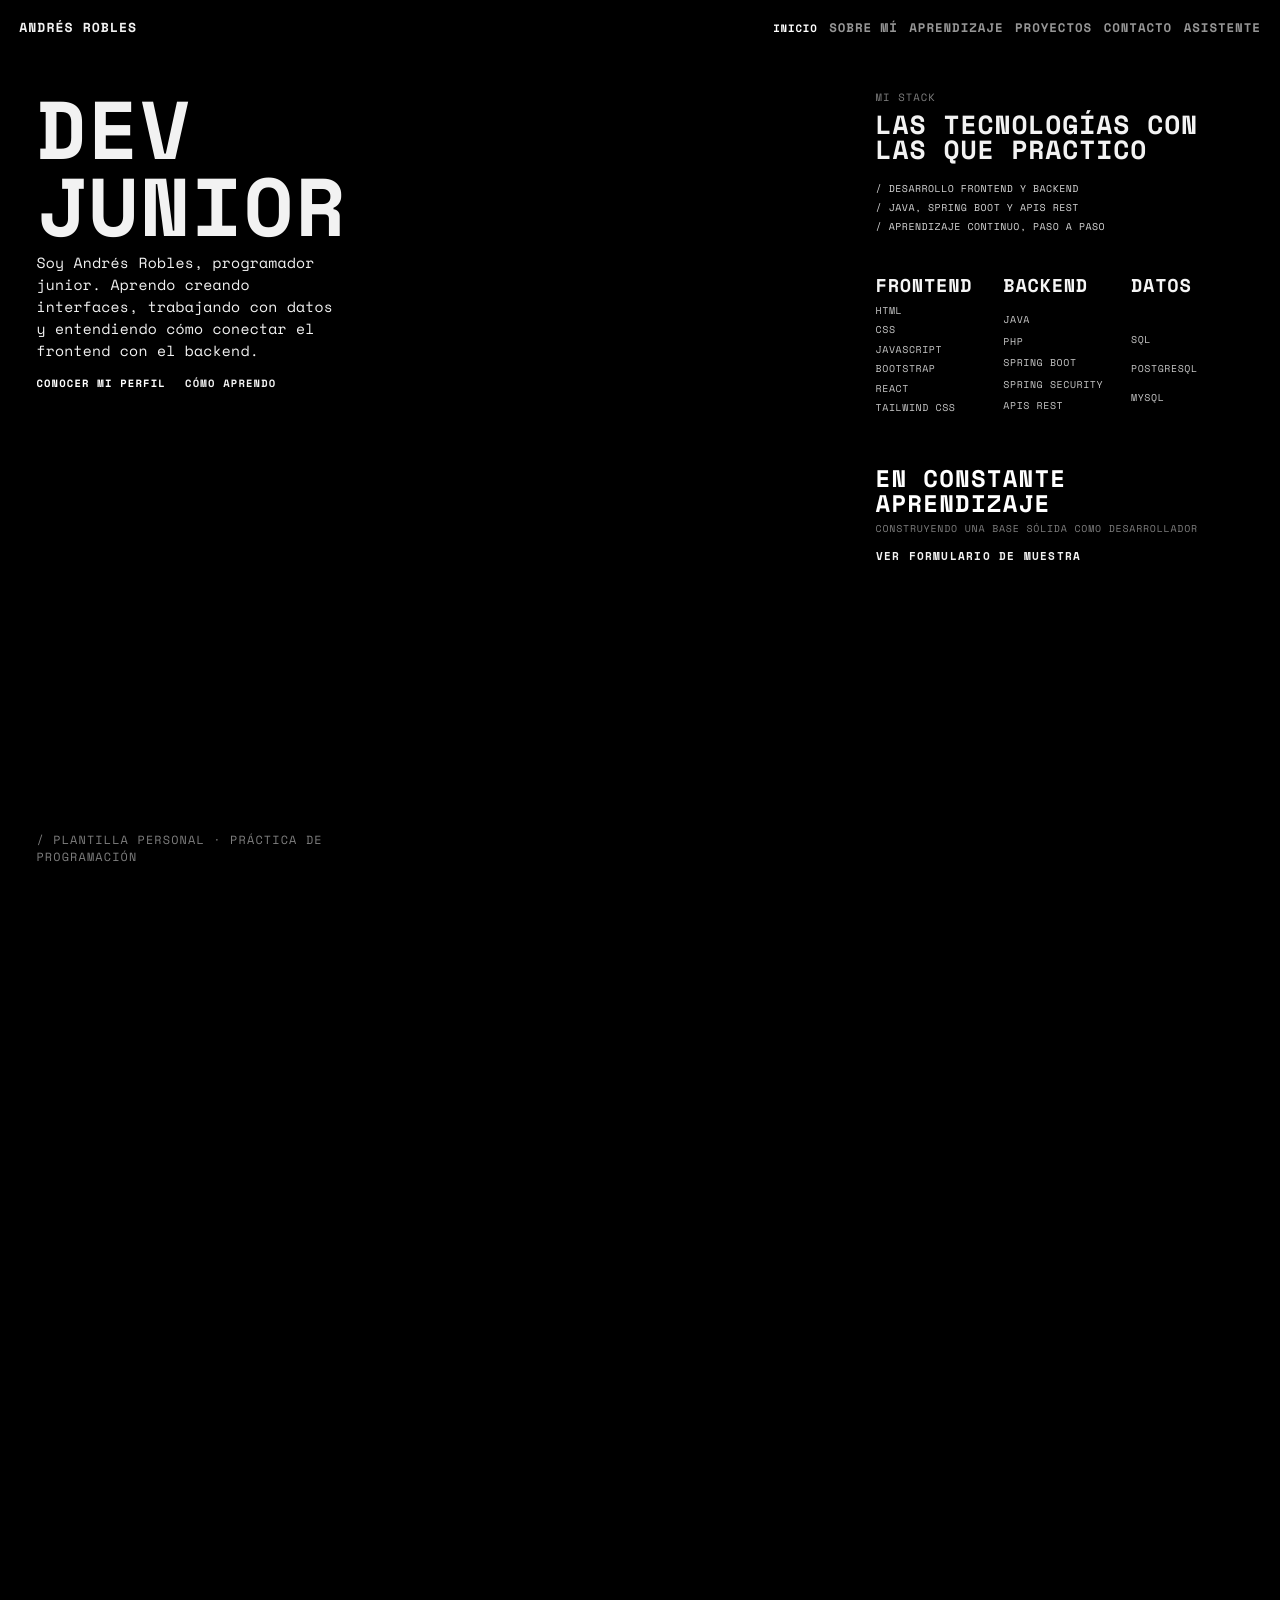
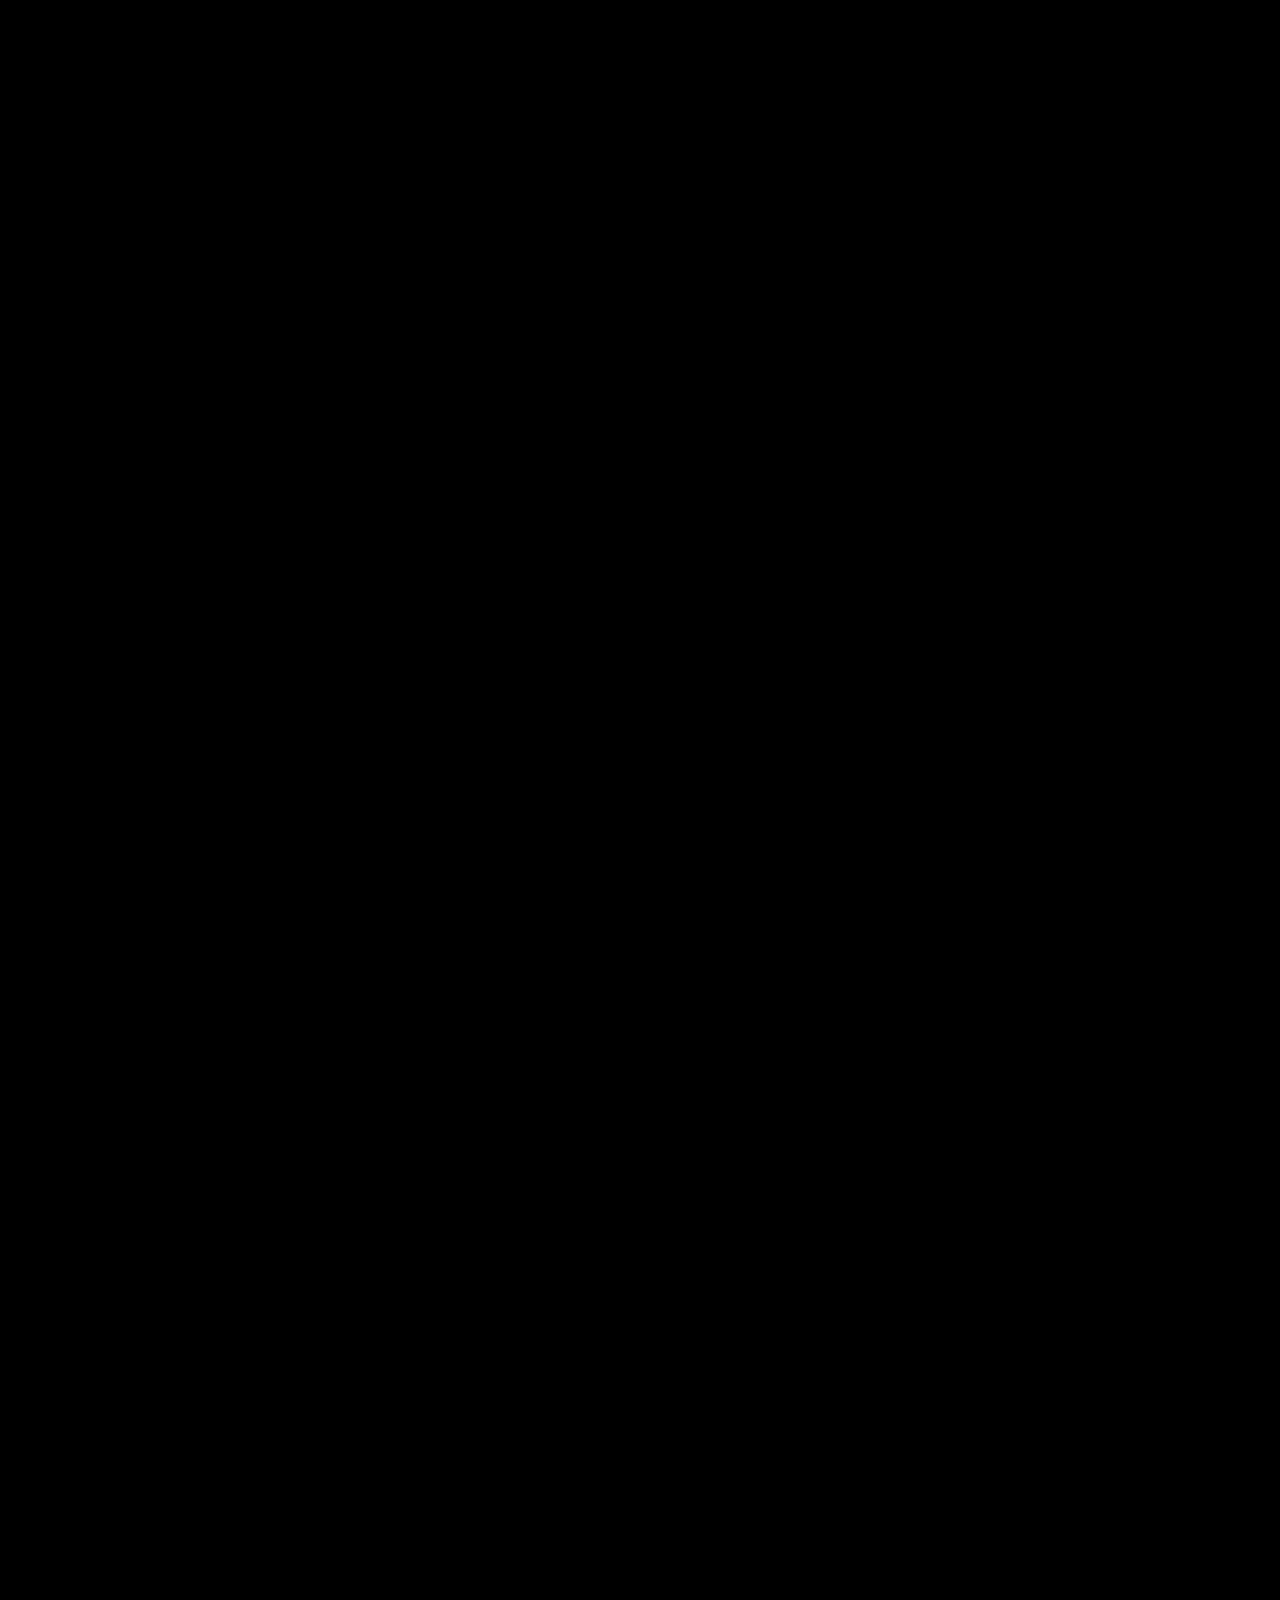
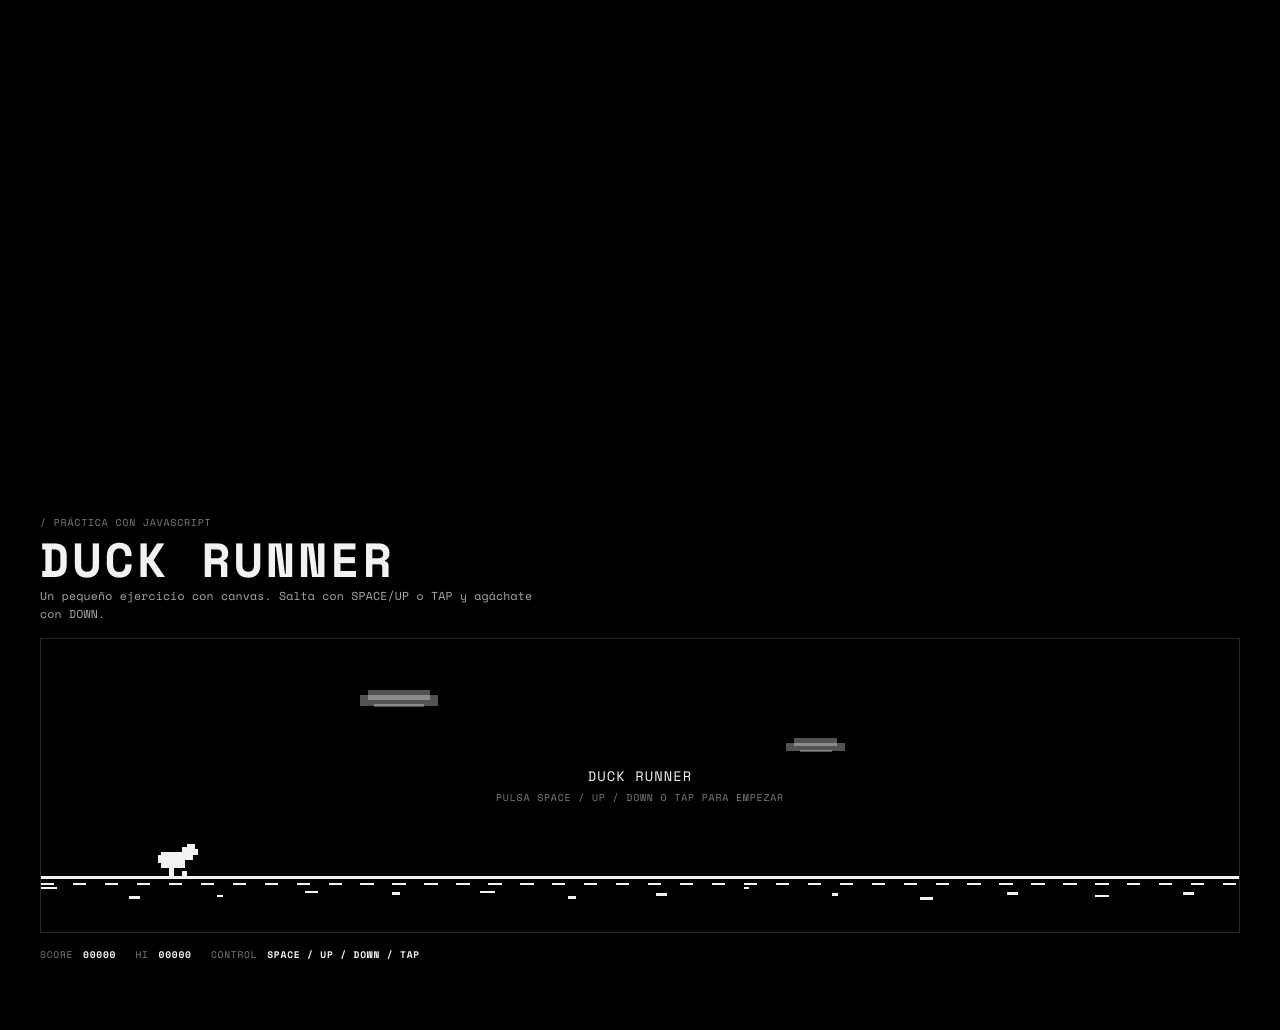
<file: index.html>
<!DOCTYPE html>
<html lang="es">

<head>
    <meta charset="UTF-8" />
    <meta name="viewport" content="width=device-width, initial-scale=1.0" />
    <meta name="description" content="Plantilla personal de Andrés Robles, programador junior. Mi stack y mi aprendizaje en frontend, backend y bases de datos." />
    <title>Andrés Robles | Programador junior</title>
    <link rel="preconnect" href="https://fonts.googleapis.com" />
    <link rel="preconnect" href="https://fonts.gstatic.com" crossorigin />
    <link href="https://fonts.googleapis.com/css2?family=Space+Mono:wght@400;700&display=swap" rel="stylesheet" />
    <link rel="stylesheet" href="assets/css/main.css?v=20261019-160615" />
</head>

<body>
    <nav class="main-nav">
        <div class="logo">ANDRÉS ROBLES</div>
        <div class="nav-links font-mono">
            <a class="nav-link" data-nav="home" data-nav-key="home" href="index.html">INICIO</a>
            <a class="nav-link" data-nav="about" data-nav-key="about" href="index.html?go=about">SOBRE MÍ</a>
            <a class="nav-link" data-nav="method" data-nav-key="method" href="index.html?go=method">APRENDIZAJE</a>
            <a class="nav-link" data-nav="work" data-nav-key="work" href="index.html?go=work">PROYECTOS</a>
            <a class="nav-link" data-nav="contact" data-nav-key="contact" href="index.html?go=contact">CONTACTO</a>
            <a class="nav-link" data-nav-key="assistant" href="asistente.html">ASISTENTE</a>
        </div>
        <div class="menu-toggle" aria-label="Abrir menú" role="button" tabindex="0">
            <div class="menu-line"></div><div class="menu-line"></div><div class="menu-line"></div>
        </div>
    </nav>

    <div class="nav-panel font-mono" id="navPanel" aria-hidden="true">
        <a data-nav="home" data-nav-key="home" href="index.html">INICIO</a>
        <a data-nav="about" data-nav-key="about" href="index.html?go=about">SOBRE MÍ</a>
        <a data-nav="method" data-nav-key="method" href="index.html?go=method">APRENDIZAJE</a>
        <a data-nav="work" data-nav-key="work" href="index.html?go=work">PROYECTOS</a>
        <a data-nav="contact" data-nav-key="contact" href="index.html?go=contact">CONTACTO</a>
        <a data-nav-key="assistant" href="asistente.html">ASISTENTE</a>
    </div>

    <section class="hero-section" id="heroSection">
        <div class="column hero-intro">
            <div class="hero-intro-main stagger-in">
                <h1 class="hero-title">DEV<br>JUNIOR</h1>
                <p class="hero-subtitle">Soy Andrés Robles, programador junior. Aprendo creando interfaces, trabajando con datos y entendiendo cómo conectar el frontend con el backend.</p>
                <div class="hero-actions font-mono">
                    <a class="hero-action hero-action-primary" href="index.html?go=about">Conocer mi perfil</a>
                    <a class="hero-action hero-action-secondary" href="index.html?go=method">Cómo aprendo</a>
                </div>
            </div>
            <div class="hero-intro-foot stagger-in">
                <p class="hero-note font-mono">/ plantilla personal · práctica de programación</p>
            </div>
        </div>

        <div class="column hero-center stagger-in" id="centerColumn" aria-hidden="true"></div>

        <div class="column column-right">
            <div class="hero-panel-head stagger-in">
                <p class="hero-panel-kicker font-mono">Mi stack</p>
                <h2 class="hero-panel-title">Las tecnologías con las que practico</h2>
            </div>
            <div class="hero-panel-meta font-mono stagger-in">
                <p>/ desarrollo frontend y backend</p>
                <p>/ Java, Spring Boot y APIs REST</p>
                <p>/ aprendizaje continuo, paso a paso</p>
            </div>
            <div class="hero-skill-grid stagger-in">
                <article class="hero-skill-col">
                    <h3 class="hero-skill-title">Frontend</h3>
                    <ul class="hero-skill-list font-mono">
                        <li>HTML</li><li>CSS</li><li>JavaScript</li><li>Bootstrap</li><li>React</li><li>Tailwind CSS</li>
                    </ul>
                </article>
                <article class="hero-skill-col">
                    <h3 class="hero-skill-title">Backend</h3>
                    <ul class="hero-skill-list font-mono">
                        <li>Java</li><li>PHP</li><li>Spring Boot</li><li>Spring Security</li><li>APIs REST</li>
                    </ul>
                </article>
                <article class="hero-skill-col">
                    <h3 class="hero-skill-title">Datos</h3>
                    <ul class="hero-skill-list font-mono">
                        <li>SQL</li><li>PostgreSQL</li><li>MySQL</li>
                    </ul>
                </article>
            </div>
            <div class="column-3-bottom stagger-in">
                <p class="hero-availability">
                    <strong class="font-display">En constante aprendizaje</strong>
                    <span class="hero-availability-note">Construyendo una base sólida como desarrollador</span>
                </p>
                <button class="contact-btn font-mono">Ver formulario de muestra</button>
            </div>
        </div>
    </section>

    <section class="about-section" id="aboutSection">
        <div class="about-container">
            <div class="about-layout">
                <div class="about-side">
                    <p class="reveal reveal-about">
                        Soy Andrés Robles, programador junior. Me interesa comprender cómo se construye una aplicación, desde lo que se ve en el navegador hasta la lógica del servidor y sus datos.
                        <br><br>
                        Practico con HTML, CSS y JavaScript, y también con React, Bootstrap y Tailwind CSS. En backend trabajo mi base con Java, PHP, Spring Boot, Spring Security y APIs REST, junto con PostgreSQL y MySQL.
                        <br><br>
                        Esta web es una plantilla de estudio para practicar diseño, estructura y organización del código. No representa una empresa, un catálogo de productos ni una lista de trabajos para clientes.
                    </p>
                    <div class="about-meta font-mono"><span>Perfil</span><span>Programador junior · en formación continua</span></div>
                </div>
                <div><h2 class="about-big reveal reveal-about">Aprender construyendo, entender el código y seguir mejorando.</h2></div>
            </div>
        </div>
    </section>

    <section class="experience-section" id="experienceSection">
        <div class="experience-container">
            <div class="section-label font-mono reveal reveal-exp">CÓMO APRENDO</div>
            <div class="focus-grid">
                <div class="focus-item reveal reveal-exp"><span class="focus-num font-mono">01</span><h3 class="focus-title">Bases primero</h3><p class="focus-desc">Refuerzo HTML, CSS, JavaScript y Java para entender qué hace el código antes de apoyarme en una herramienta.</p></div>
                <div class="focus-item reveal reveal-exp"><span class="focus-num font-mono">02</span><h3 class="focus-title">Práctica constante</h3><p class="focus-desc">Hago ejercicios de interfaces, componentes y formularios con React, Bootstrap y Tailwind CSS.</p></div>
                <div class="focus-item reveal reveal-exp"><span class="focus-num font-mono">03</span><h3 class="focus-title">Conectar las piezas</h3><p class="focus-desc">Practico APIs REST, Spring Boot, Spring Security y PHP para relacionar la interfaz con la lógica y las bases de datos.</p></div>
                <div class="focus-item reveal reveal-exp"><span class="focus-num font-mono">04</span><h3 class="focus-title">Revisar y mejorar</h3><p class="focus-desc">Leo documentación, reviso errores y reorganizo lo que aprendo. No busco aparentar experiencia que todavía estoy construyendo.</p></div>
            </div>
            <div class="focus-cta reveal reveal-exp"><p class="focus-link font-mono">Una plantilla sencilla para seguir practicando.</p></div>
        </div>
    </section>

    <section class="projects-section" id="projectsSection" aria-labelledby="projectsTitle">
        <div class="projects-container">
            <div class="section-header reveal reveal-projects reveal-grow">
                <div class="section-label section-label-dark font-mono">PROYECTOS</div>
                <h2 class="section-title" id="projectsTitle">Proyectos</h2>
            </div>
            <div class="projects-list"></div>
        </div>
    </section>

    <section class="contact-section" id="contactSection">
        <div class="contact-container">
            <div class="section-label font-mono reveal reveal-contact">FORMULARIO DE MUESTRA</div>
            <h2 class="contact-title reveal reveal-contact reveal-grow">Un espacio para practicar</h2>
            <p class="contact-subtitle reveal reveal-contact">Este formulario es parte de la plantilla. Permite probar la validación en el navegador; no envía mensajes, guarda datos ni solicita presupuestos.</p>
            <form class="contact-form reveal reveal-contact" id="contactForm" data-template-demo="true" novalidate autocomplete="off">
                <div class="contact-form-grid">
                    <label class="contact-field" for="contactName"><span>Nombre de ejemplo</span><input id="contactName" name="name" type="text" required /><small class="contact-field-error" data-error-for="name"></small></label>
                    <label class="contact-field" for="contactEmail"><span>Email de ejemplo</span><input id="contactEmail" name="email" type="email" placeholder="nombre@example.com" required /><small class="contact-field-error" data-error-for="email"></small></label>
                    <label class="contact-field" for="contactType"><span>Tema</span><select id="contactType" name="inquiryType" required><option value="">Selecciona una opción</option><option value="aprendizaje">Aprendizaje</option><option value="colaboracion">Colaboración</option><option value="otro">Otro tema</option></select><small class="contact-field-error" data-error-for="inquiryType"></small></label>
                </div>
                <label class="contact-field contact-field-full" for="contactMessage"><span>Mensaje de ejemplo</span><textarea id="contactMessage" name="message" rows="5" required></textarea><small class="contact-field-error" data-error-for="message"></small></label>
                <button type="submit" class="contact-submit font-mono" id="contactSubmitButton">Probar formulario</button>
                <p class="contact-feedback" id="contactFeedback" role="status" aria-live="polite"></p>
            </form>
        </div>
    </section>

    <footer class="footer" id="footerSection"><p class="font-mono">© 2026 Andrés Robles · Programador junior · Plantilla de aprendizaje</p></footer>

    <section class="duck-runner-section" id="duckRunnerSection" aria-labelledby="duckRunnerTitle">
        <div class="duck-runner-container">
            <header class="duck-runner-head"><p class="duck-runner-kicker font-mono">/ práctica con JavaScript</p><h2 class="duck-runner-title" id="duckRunnerTitle">Duck Runner</h2><p class="duck-runner-copy">Un pequeño ejercicio con canvas. Salta con SPACE/UP o TAP y agáchate con DOWN.</p></header>
            <div class="duck-runner-stage" id="duckRunnerStage" role="region" aria-label="Duck Runner en píxeles">
                <canvas class="duck-runner-canvas" id="duckRunnerCanvas" width="900" height="220" aria-label="Escena del juego Duck Runner"></canvas>
                <div class="duck-runner-overlay font-mono" id="duckRunnerOverlay"><p class="duck-runner-overlay-title" id="duckRunnerOverlayTitle">Duck Runner</p><p class="duck-runner-overlay-hint" id="duckRunnerOverlayHint">Pulsa espacio o toca para empezar</p></div>
            </div>
            <div class="duck-runner-hud font-mono"><span>SCORE <strong id="duckRunnerScore">00000</strong></span><span>HI <strong id="duckRunnerHighScore">00000</strong></span><span>CONTROL <strong>SPACE / UP / DOWN / TAP</strong></span></div>
        </div>
    </section>

    <script type="module" src="assets/js/main.js?v=20261019-160615"></script>
</body>
</html>
</file>
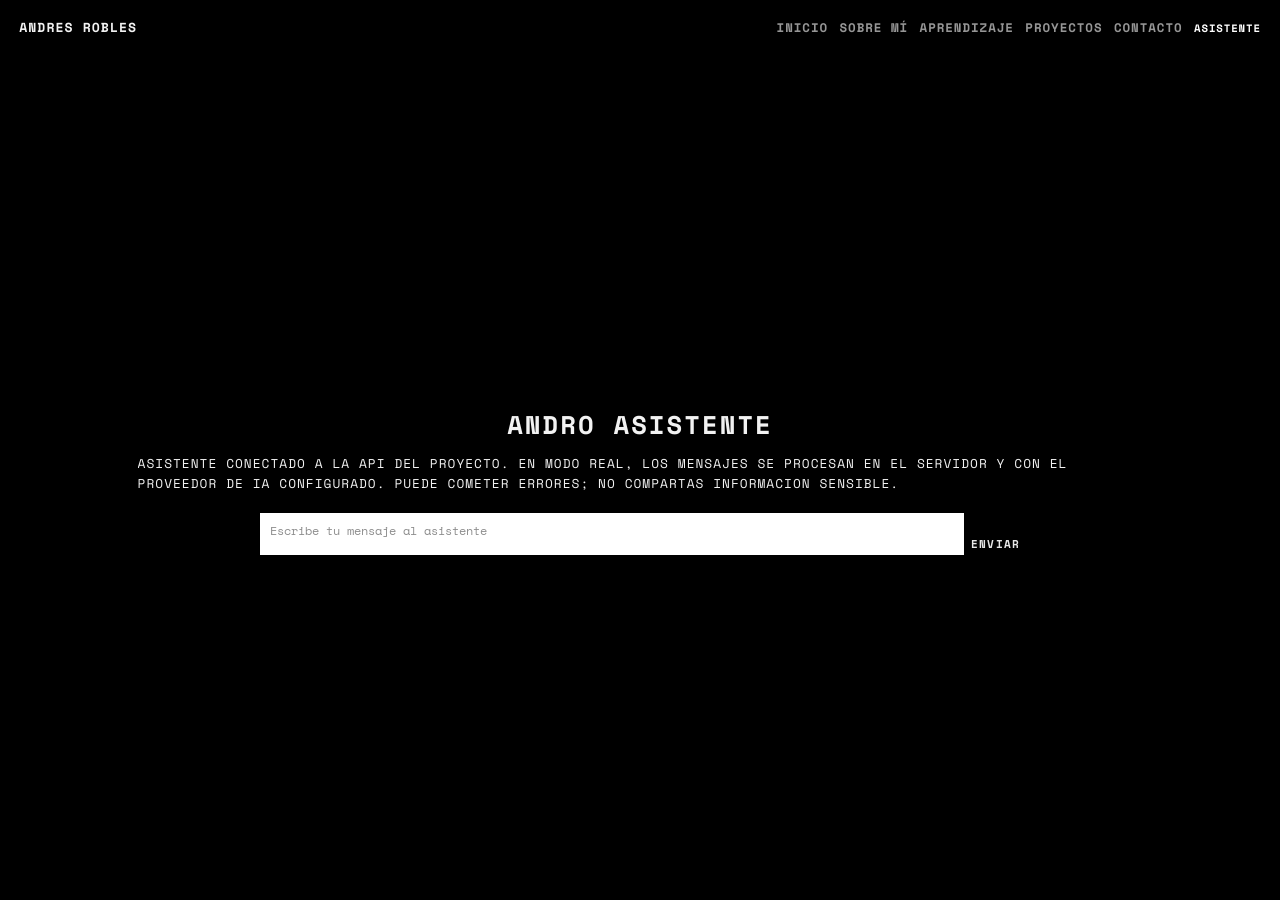
<file: asistente.html>
<!DOCTYPE html>
<html lang="es">

<head>
    <meta charset="UTF-8" />
    <meta name="viewport" content="width=device-width, initial-scale=1.0" />
    <title>Asistente | Andrés Robles</title>
    <link rel="preconnect" href="https://fonts.googleapis.com" />
    <link rel="preconnect" href="https://fonts.gstatic.com" crossorigin />
    <link href="https://fonts.googleapis.com/css2?family=Space+Mono:wght@400;700&display=swap" rel="stylesheet" />
    <link rel="stylesheet" href="assets/css/assistant.css?v=20261019-160615" />
</head>

<body class="assistant-page" data-nav-active="assistant">
    <nav class="main-nav">
        <div class="logo">ANDRES ROBLES</div>

        <div class="nav-links font-mono">
            <a class="nav-link" data-nav="home" data-nav-key="home" href="index.html">INICIO</a>
            <a class="nav-link" data-nav="about" data-nav-key="about" href="index.html?go=about">SOBRE MÍ</a>
            <a class="nav-link" data-nav="method" data-nav-key="method" href="index.html?go=method">APRENDIZAJE</a>
            <a class="nav-link" data-nav="work" data-nav-key="work" href="index.html?go=work">PROYECTOS</a>
            <a class="nav-link" data-nav="contact" data-nav-key="contact" href="index.html?go=contact">CONTACTO</a>
            <a class="nav-link" data-nav-key="assistant" href="asistente.html">ASISTENTE</a>
        </div>

        <div class="menu-toggle" aria-label="Abrir menú" role="button" tabindex="0">
            <div class="menu-line"></div>
            <div class="menu-line"></div>
            <div class="menu-line"></div>
        </div>
    </nav>

    <div class="nav-panel font-mono" id="navPanel" aria-hidden="true">
        <a data-nav="home" data-nav-key="home" href="index.html">INICIO</a>
        <a data-nav="about" data-nav-key="about" href="index.html?go=about">SOBRE MÍ</a>
        <a data-nav="method" data-nav-key="method" href="index.html?go=method">APRENDIZAJE</a>
        <a data-nav="work" data-nav-key="work" href="index.html?go=work">PROYECTOS</a>
        <a data-nav="contact" data-nav-key="contact" href="index.html?go=contact">CONTACTO</a>
        <a data-nav-key="assistant" href="asistente.html">ASISTENTE</a>
    </div>

    <main class="assistant-main">
        <section class="assistant-chat-shell" id="assistantChatShell" data-chat-state="idle" aria-label="Chat con el asistente">
            <h1 class="assistant-chat-title font-display" id="assistantChatTitle">Andro asistente</h1>
            <p class="font-mono" style="font-size:0.8rem;line-height:1.6">Asistente conectado a la API del proyecto. En modo real, los mensajes se procesan en el servidor y con el proveedor de IA configurado. Puede cometer errores; no compartas informacion sensible.</p>

            <div class="assistant-chat-messages" id="assistantChatMessages" role="log" aria-live="polite" aria-relevant="additions" hidden></div>

            <p class="assistant-chat-status font-mono" id="assistantChatStatus" role="status" aria-live="polite" hidden></p>

            <form class="assistant-chat-form" id="assistantChatForm" novalidate>
                <label class="sr-only" for="assistantChatInput">Escribe tu mensaje al asistente</label>
                <textarea
                    id="assistantChatInput"
                    class="assistant-chat-input"
                    name="message"
                    rows="1"
                    placeholder="Escribe tu mensaje..."
                    maxlength="500"
                    required
                ></textarea>
                <button type="submit" class="assistant-chat-send font-mono" id="assistantChatSend">Enviar</button>
            </form>
        </section>
    </main>

    <script type="module" src="assets/js/static-nav.js?v=20261019-160615"></script>
    <script type="module" src="assets/js/assistant.js?v=20261019-160615"></script>
</body>

</html>
</file>
<file: assets/css/main.css>
@import url("./base.css");
@import url("./components/nav.css");
@import url("./components/hero.css");
@import url("./components/sections.css");
@import url("./components/duck-runner.css");
@import url("./components/animations.css");
@import url("./components/responsive.css");
@import url("./theme-retro.css");
</file>
<file: assets/css/assistant.css>
@import url("./base.css");
@import url("./components/nav.css");
@import url("./components/hero-chat.css");
@import url("./components/assistant-page.css");
@import url("./theme-retro.css");
</file>
